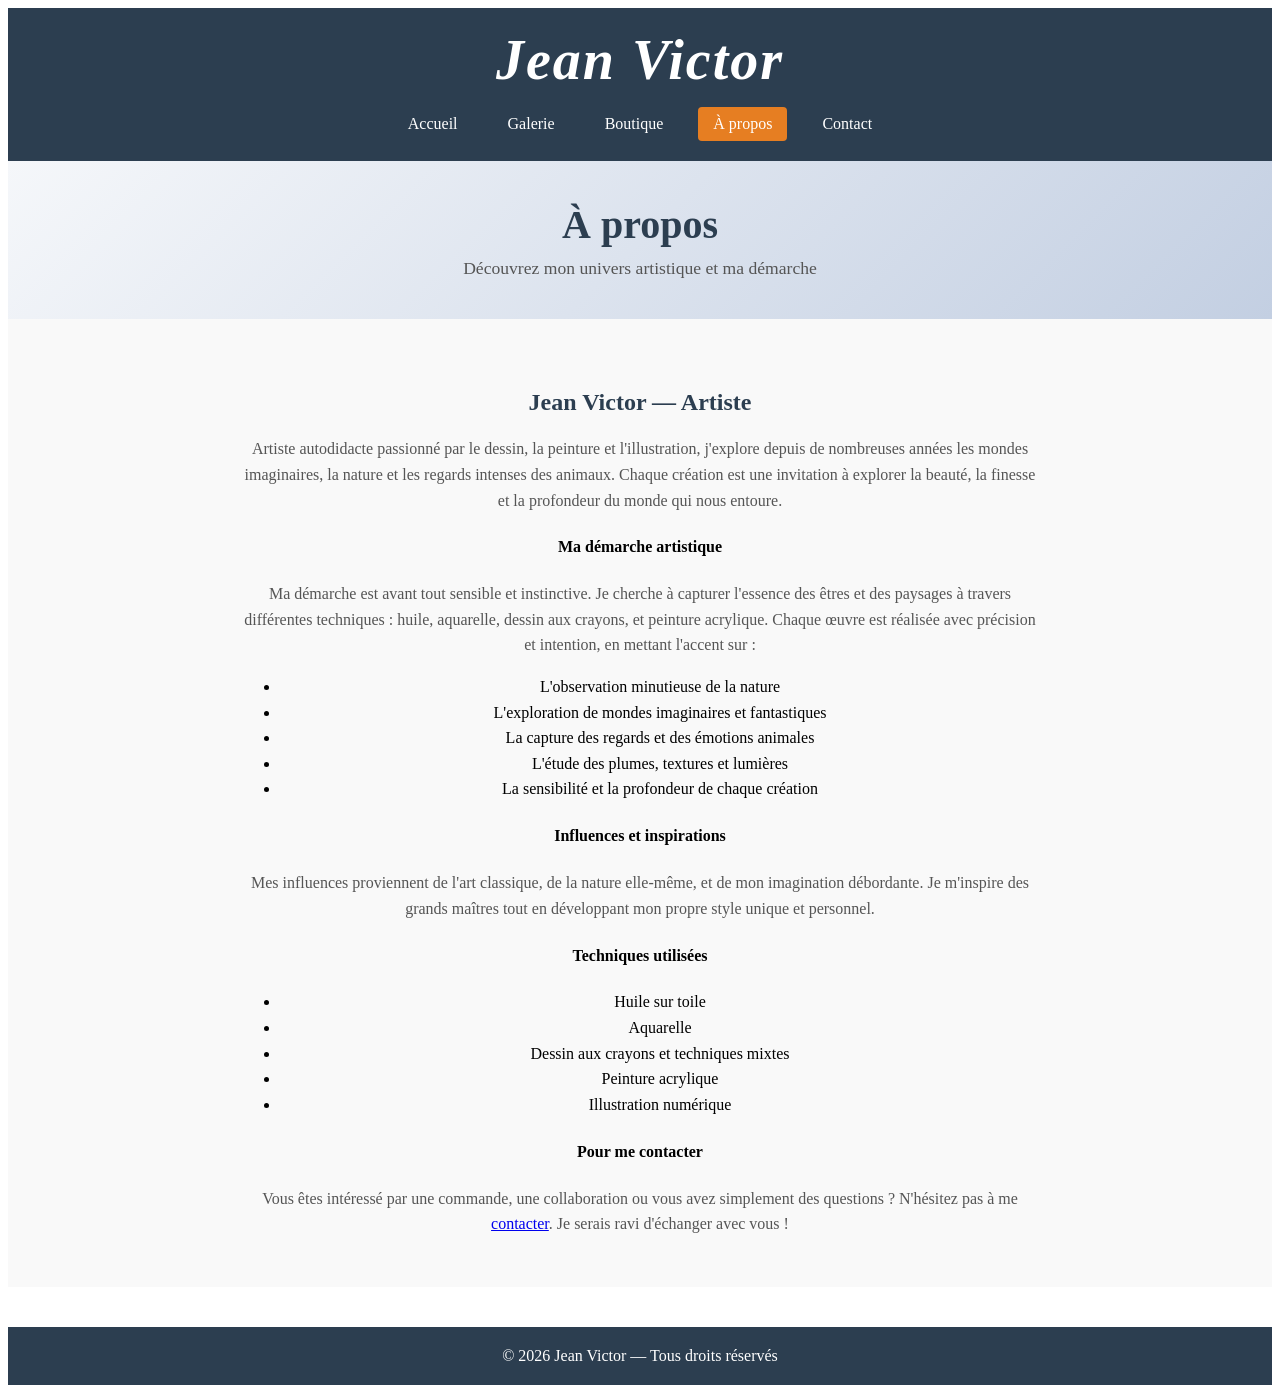
<file: apropos.html>
<!DOCTYPE html>
<html lang="fr">
<head>
    <meta charset="UTF-8">
    <meta name="viewport" content="width=device-width, initial-scale=1.0">
    <title>À propos - Jean Victor</title>
    <link rel="stylesheet" href="css/style.css">
</head>
<body>

<header>
    <h1>Jean Victor</h1>
    <nav>
        <a href="index.html">Accueil</a>
        <a href="galerie.html">Galerie</a>
        <a href="boutique.html">Boutique</a>
        <a href="apropos.html" class="active">À propos</a>
        <a href="contact.html">Contact</a>
    </nav>
</header>

<section class="page-title">
    <h2>À propos</h2>
    <p>Découvrez mon univers artistique et ma démarche</p>
</section>

<section class="apropos">
    <div class="apropos-texte">
        <h3>Jean Victor — Artiste</h3>
        <p>Artiste autodidacte passionné par le dessin, la peinture et l'illustration, j'explore depuis de nombreuses années les mondes imaginaires, la nature et les regards intenses des animaux. Chaque création est une invitation à explorer la beauté, la finesse et la profondeur du monde qui nous entoure.</p>

        <h4>Ma démarche artistique</h4>
        <p>Ma démarche est avant tout sensible et instinctive. Je cherche à capturer l'essence des êtres et des paysages à travers différentes techniques : huile, aquarelle, dessin aux crayons, et peinture acrylique. Chaque œuvre est réalisée avec précision et intention, en mettant l'accent sur :</p>
        <ul>
            <li>L'observation minutieuse de la nature</li>
            <li>L'exploration de mondes imaginaires et fantastiques</li>
            <li>La capture des regards et des émotions animales</li>
            <li>L'étude des plumes, textures et lumières</li>
            <li>La sensibilité et la profondeur de chaque création</li>
        </ul>

        <h4>Influences et inspirations</h4>
        <p>Mes influences proviennent de l'art classique, de la nature elle-même, et de mon imagination débordante. Je m'inspire des grands maîtres tout en développant mon propre style unique et personnel.</p>

        <h4>Techniques utilisées</h4>
        <ul>
            <li>Huile sur toile</li>
            <li>Aquarelle</li>
            <li>Dessin aux crayons et techniques mixtes</li>
            <li>Peinture acrylique</li>
            <li>Illustration numérique</li>
        </ul>

        <h4>Pour me contacter</h4>
        <p>Vous êtes intéressé par une commande, une collaboration ou vous avez simplement des questions ? N'hésitez pas à me <a href="contact.html">contacter</a>. Je serais ravi d'échanger avec vous !</p>
    </div>
</section>

<footer>
    <p>© 2026 Jean Victor — Tous droits réservés</p>
</footer>

</body>
</html>
</file>
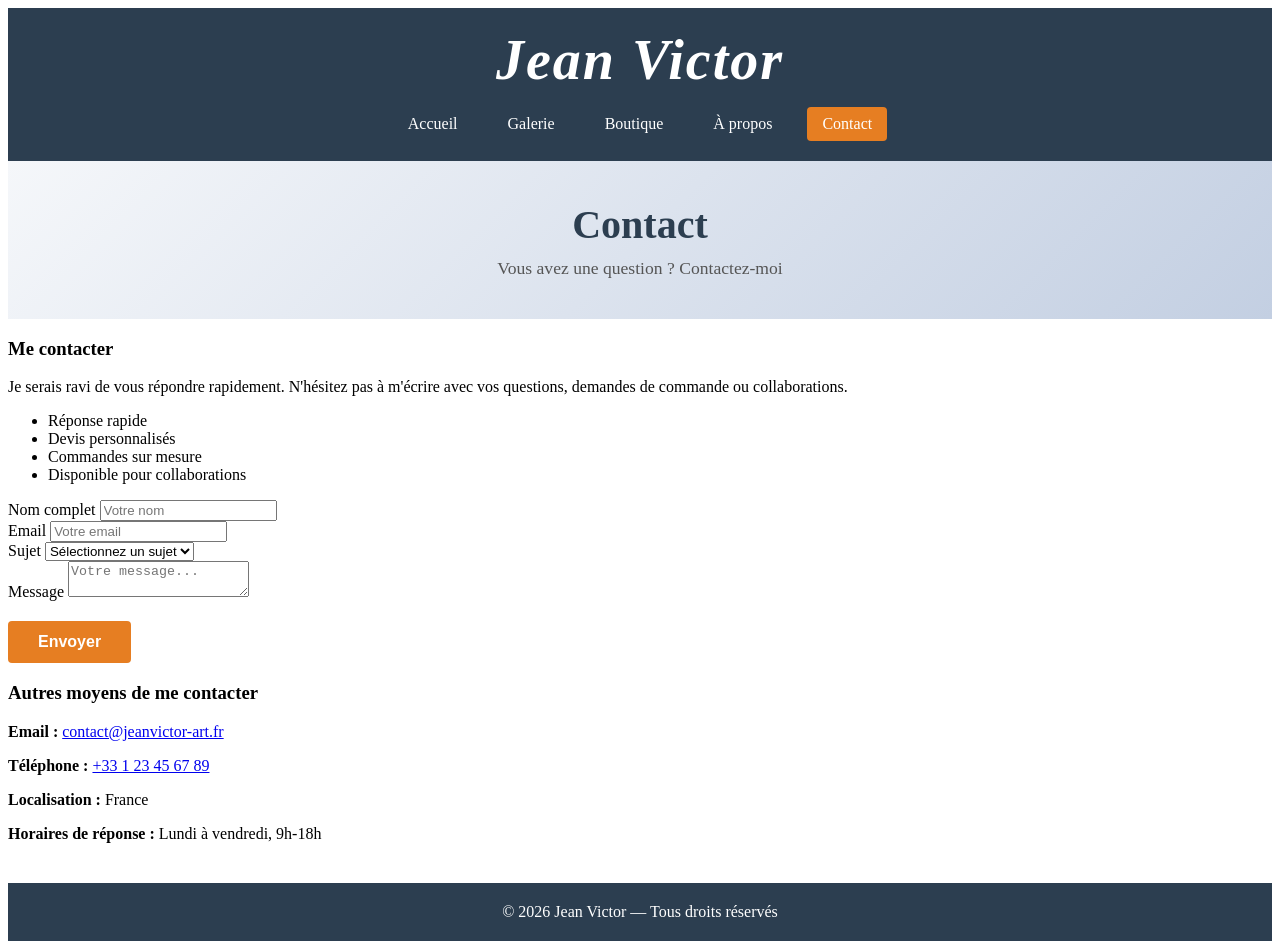
<file: contact.html>
<!DOCTYPE html>
<html lang="fr">
<head>
    <meta charset="UTF-8">
    <meta name="viewport" content="width=device-width, initial-scale=1.0">
    <title>Contact - Jean Victor</title>
    <link rel="stylesheet" href="css/style.css">
</head>
<body>

<header>
    <h1>Jean Victor</h1>
    <nav>
        <a href="index.html">Accueil</a>
        <a href="galerie.html">Galerie</a>
        <a href="boutique.html">Boutique</a>
        <a href="apropos.html">À propos</a>
        <a href="contact.html" class="active">Contact</a>
    </nav>
</header>

<section class="page-title">
    <h2>Contact</h2>
    <p>Vous avez une question ? Contactez-moi</p>
</section>

<section class="contact-section">
    <div class="contact-texte">
        <h3>Me contacter</h3>
        <p>Je serais ravi de vous répondre rapidement. N'hésitez pas à m'écrire avec vos questions, demandes de commande ou collaborations.</p>
        <ul>
            <li>Réponse rapide</li>
            <li>Devis personnalisés</li>
            <li>Commandes sur mesure</li>
            <li>Disponible pour collaborations</li>
        </ul>
    </div>

    <form class="contact-form">
        <div class="form-groupe">
            <label for="nom">Nom complet</label>
            <input type="text" id="nom" name="nom" placeholder="Votre nom" required>
        </div>

        <div class="form-groupe">
            <label for="email">Email</label>
            <input type="email" id="email" name="email" placeholder="Votre email" required>
        </div>

        <div class="form-groupe">
            <label for="sujet">Sujet</label>
            <select id="sujet" name="sujet" required>
                <option value="">Sélectionnez un sujet</option>
                <option value="commande">Commande</option>
                <option value="question">Question</option>
                <option value="collaboration">Collaboration</option>
                <option value="autre">Autre</option>
            </select>
        </div>

        <div class="form-groupe">
            <label for="message">Message</label>
            <textarea id="message" name="message" placeholder="Votre message..." required></textarea>
        </div>

        <button type="submit" class="btn">Envoyer</button>
    </form>

    <div class="contact-infos">
        <h3>Autres moyens de me contacter</h3>
        <p>
            <strong>Email :</strong> <a href="mailto:contact@jeanvictor-art.fr">contact@jeanvictor-art.fr</a>
        </p>
        <p>
            <strong>Téléphone :</strong> <a href="tel:+33123456789">+33 1 23 45 67 89</a>
        </p>
        <p>
            <strong>Localisation :</strong> France
        </p>
        <p>
            <strong>Horaires de réponse :</strong> Lundi à vendredi, 9h-18h
        </p>
    </div>
</section>

<footer>
    <p>© 2026 Jean Victor — Tous droits réservés</p>
</footer>

</body>
</html>
</file>
<file: css/style.css>
/* Header et navigation */
header {
    background-color: #2c3e50;
    color: white;
    padding: 20px;
    text-align: center;
}

header h1 {
    margin: 0 0 15px 0;
    font-size: 3.5em;
    font-family: 'Brush Script MT', 'Lucida Handwriting', cursive;
    font-style: italic;
    letter-spacing: 2px;
}

header nav {
    display: flex;
    justify-content: center;
    gap: 20px;
    flex-wrap: wrap;
}

header nav a {
    color: white;
    text-decoration: none;
    font-size: 1em;
    padding: 8px 15px;
    border-radius: 4px;
    transition: background-color 0.3s;
}

header nav a:hover,
header nav a.active {
    background-color: #e67e22;
}

/* Page title */
.page-title {
    background: linear-gradient(135deg, #f5f7fa 0%, #c3cfe2 100%);
    padding: 40px 20px;
    text-align: center;
    margin-top: 0;
}

.page-title h2 {
    margin: 0 0 10px 0;
    font-size: 2.5em;
    color: #2c3e50;
}

.page-title p {
    font-size: 1.1em;
    color: #555;
    margin: 0;
}

/* Hero section */
.hero {
    background: linear-gradient(135deg, #667eea 0%, #764ba2 100%);
    color: white;
    padding: 60px 20px;
    text-align: center;
}

.hero h2 {
    font-size: 2.5em;
    margin-bottom: 20px;
}

.hero p {
    font-size: 1.1em;
    margin: 10px 0;
    max-width: 600px;
    margin-left: auto;
    margin-right: auto;
}

.btn {
    display: inline-block;
    background-color: #e67e22;
    color: white;
    padding: 12px 30px;
    text-decoration: none;
    border-radius: 4px;
    margin-top: 20px;
    font-weight: bold;
    transition: background-color 0.3s, transform 0.3s;
    border: none;
    cursor: pointer;
    font-size: 1em;
}

.btn:hover {
    background-color: #d35400;
    transform: scale(1.05);
}

.btn-pdf {
    background-color: #27ae60;
}

.btn-pdf:hover {
    background-color: #229954;
}

/* À propos section */
.apropos {
    padding: 40px 20px;
    background-color: #f9f9f9;
    text-align: center;
}

.apropos-texte {
    max-width: 800px;
    margin: 0 auto;
    line-height: 1.6;
}

.apropos-texte h3 {
    font-size: 1.5em;
    color: #2c3e50;
    margin-bottom: 15px;
}

.apropos-texte p {
    color: #555;
    font-size: 1em;
    margin: 10px 0;
}

/* Galerie grid */
.galerie-grid {
    display: grid;
    grid-template-columns: repeat(auto-fill, minmax(280px, 1fr));
    gap: 30px;
    padding: 40px 20px;
    max-width: 1400px;
    margin: 0 auto;
}

/* Galerie items */
.galerie-item {
    background: white;
    border-radius: 8px;
    overflow: hidden;
    box-shadow: 0 4px 8px rgba(0, 0, 0, 0.1);
    transition: transform 0.3s, box-shadow 0.3s;
    cursor: pointer;
}

.galerie-item:hover {
    transform: translateY(-10px);
    box-shadow: 0 8px 16px rgba(0, 0, 0, 0.2);
}

.galerie-item img {
    width: 100%;
    height: 280px;
    object-fit: cover;
    display: block;
}

/* PDF items dans galerie */
.galerie-item .pdf-link {
    text-decoration: none;
    color: inherit;
    display: block;
}

.galerie-item .pdf-preview {
    width: 100%;
    height: 280px;
    display: flex;
    align-items: center;
    justify-content: center;
    font-size: 80px;
    background: linear-gradient(135deg, #e67e22 0%, #d35400 100%);
    color: white;
}

.galerie-item p {
    font-size: 1.2em;
    font-weight: bold;
    margin: 15px 15px 5px 15px;
    color: #2c3e50;
}

.galerie-item .desc {
    display: block;
    font-size: 0.9em;
    color: #888;
    margin: 0 15px 15px 15px;
}

/* BOUTIQUE STYLES */

/* Section catégories */
.section-category {
    padding: 50px 20px;
    max-width: 1400px;
    margin: 0 auto;
    border-bottom: 2px solid #ecf0f1;
}

.section-category:last-of-type {
    border-bottom: none;
}

.section-category h2 {
    font-size: 2em;
    color: #2c3e50;
    margin: 0 0 10px 0;
    text-align: center;
}

.category-desc {
    text-align: center;
    color: #888;
    font-size: 1.05em;
    margin-bottom: 40px;
}

.boutique-grid {
    display: grid;
    grid-template-columns: repeat(auto-fill, minmax(250px, 1fr));
    gap: 30px;
    padding: 20px 0;
}

/* Produits boutique */
.produit {
    background: white;
    border-radius: 8px;
    overflow: hidden;
    box-shadow: 0 4px 12px rgba(0, 0, 0, 0.1);
    transition: transform 0.3s, box-shadow 0.3s;
    display: flex;
    flex-direction: column;
}

.produit:hover {
    transform: translateY(-8px);
    box-shadow: 0 8px 20px rgba(0, 0, 0, 0.15);
}

.produit img {
    width: 100%;
    height: 250px;
    object-fit: cover;
    display: block;
}

/* Produits PDF */
.produit.pdf-produit {
    position: relative;
}

.produit.pdf-produit .pdf-badge {
    position: absolute;
    top: 10px;
    right: 10px;
    background-color: #27ae60;
    color: white;
    padding: 6px 12px;
    border-radius: 20px;
    font-size: 0.8em;
    font-weight: bold;
    z-index: 10;
}

.produit.pdf-produit .pdf-icon {
    width: 100%;
    height: 250px;
    display: flex;
    align-items: center;
    justify-content: center;
    font-size: 100px;
    background: linear-gradient(135deg, #27ae60 0%, #229954 100%);
    color: white;
}

.produit h3 {
    font-size: 1.2em;
    color: #2c3e50;
    margin: 15px 15px 8px 15px;
    font-weight: bold;
}

.produit .technique {
    font-size: 0.9em;
    color: #888;
    margin: 0 15px 10px 15px;
    font-style: italic;
}

.produit .prix {
    font-size: 1.3em;
    color: #e67e22;
    font-weight: bold;
    margin: 10px 15px;
}

.produit .btn {
    margin: 0 15px 15px 15px;
    display: block;
    text-align: center;
    width: calc(100% - 30px);
}

/* Footer */
footer {
    background-color: #2c3e50;
    color: white;
    text-align: center;
    padding: 20px;
    margin-top: 40px;
}

footer p {
    margin: 0;
}

/* Responsive design */
@media (max-width: 768px) {
    header h1 {
        font-size: 2.5em;
    }

    header nav {
        gap: 10px;
    }

    .page-title h2 {
        font-size: 1.8em;
    }

    .galerie-grid {
        grid-template-columns: repeat(auto-fill, minmax(200px, 1fr));
        gap: 20px;
        padding: 20px 15px;
    }

    .galerie-item img,
    .galerie-item .pdf-preview {
        height: 200px;
    }

    .galerie-item .pdf-preview {
        font-size: 50px;
    }

    .hero h2 {
        font-size: 1.8em;
    }

    .boutique-grid {
        grid-template-columns: repeat(auto-fill, minmax(200px, 1fr));
        gap: 20px;
    }

    .section-category h2 {
        font-size: 1.5em;
    }

    .produit img,
    .produit.pdf-produit .pdf-icon {
        height: 200px;
    }

    .produit.pdf-produit .pdf-icon {
        font-size: 60px;
    }
}

@media (max-width: 480px) {
    header nav {
        flex-direction: column;
        gap: 5px;
    }

    .galerie-grid {
        grid-template-columns: 1fr;
    }

    .boutique-grid {
        grid-template-columns: 1fr;
    }

    .page-title h2 {
        font-size: 1.5em;
    }

    .galerie-item p {
        font-size: 1em;
    }

    .section-category h2 {
        font-size: 1.3em;
    }

    .produit h3 {
        font-size: 1.1em;
    }
}
</file>
